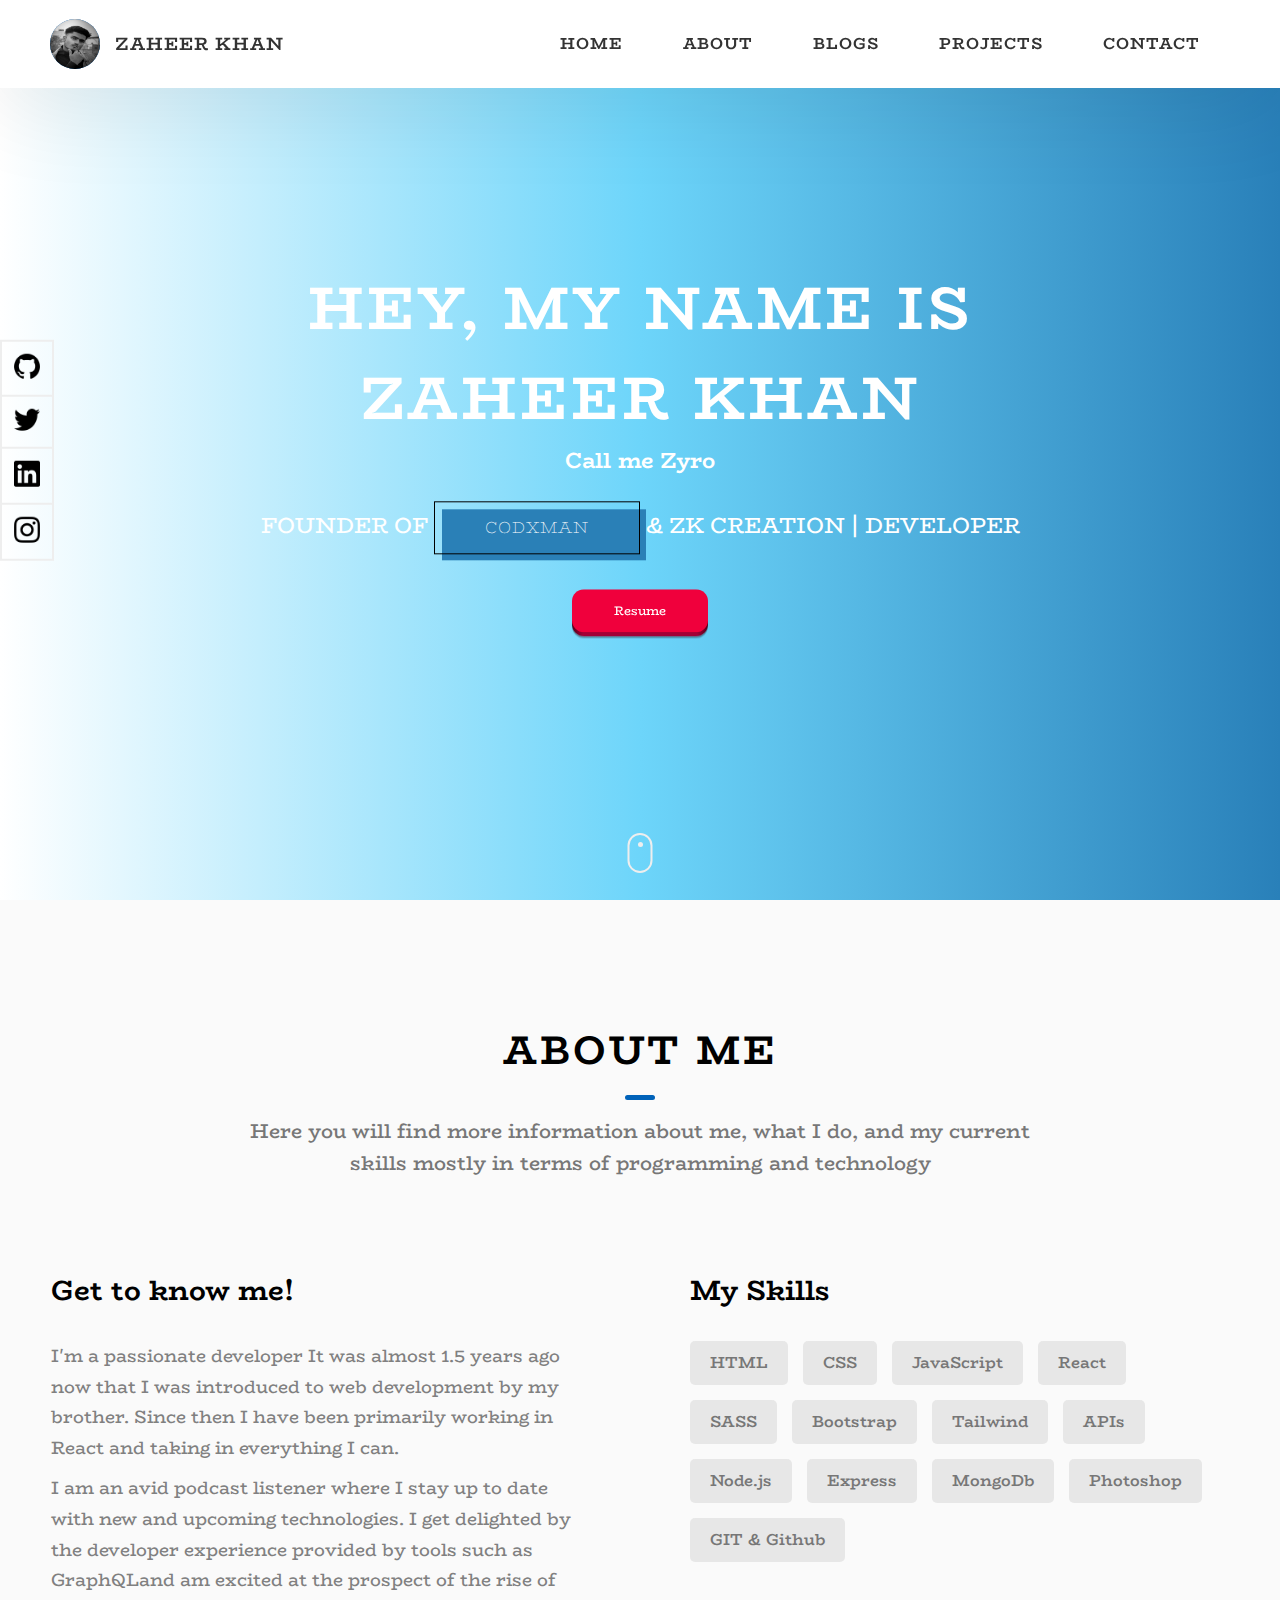
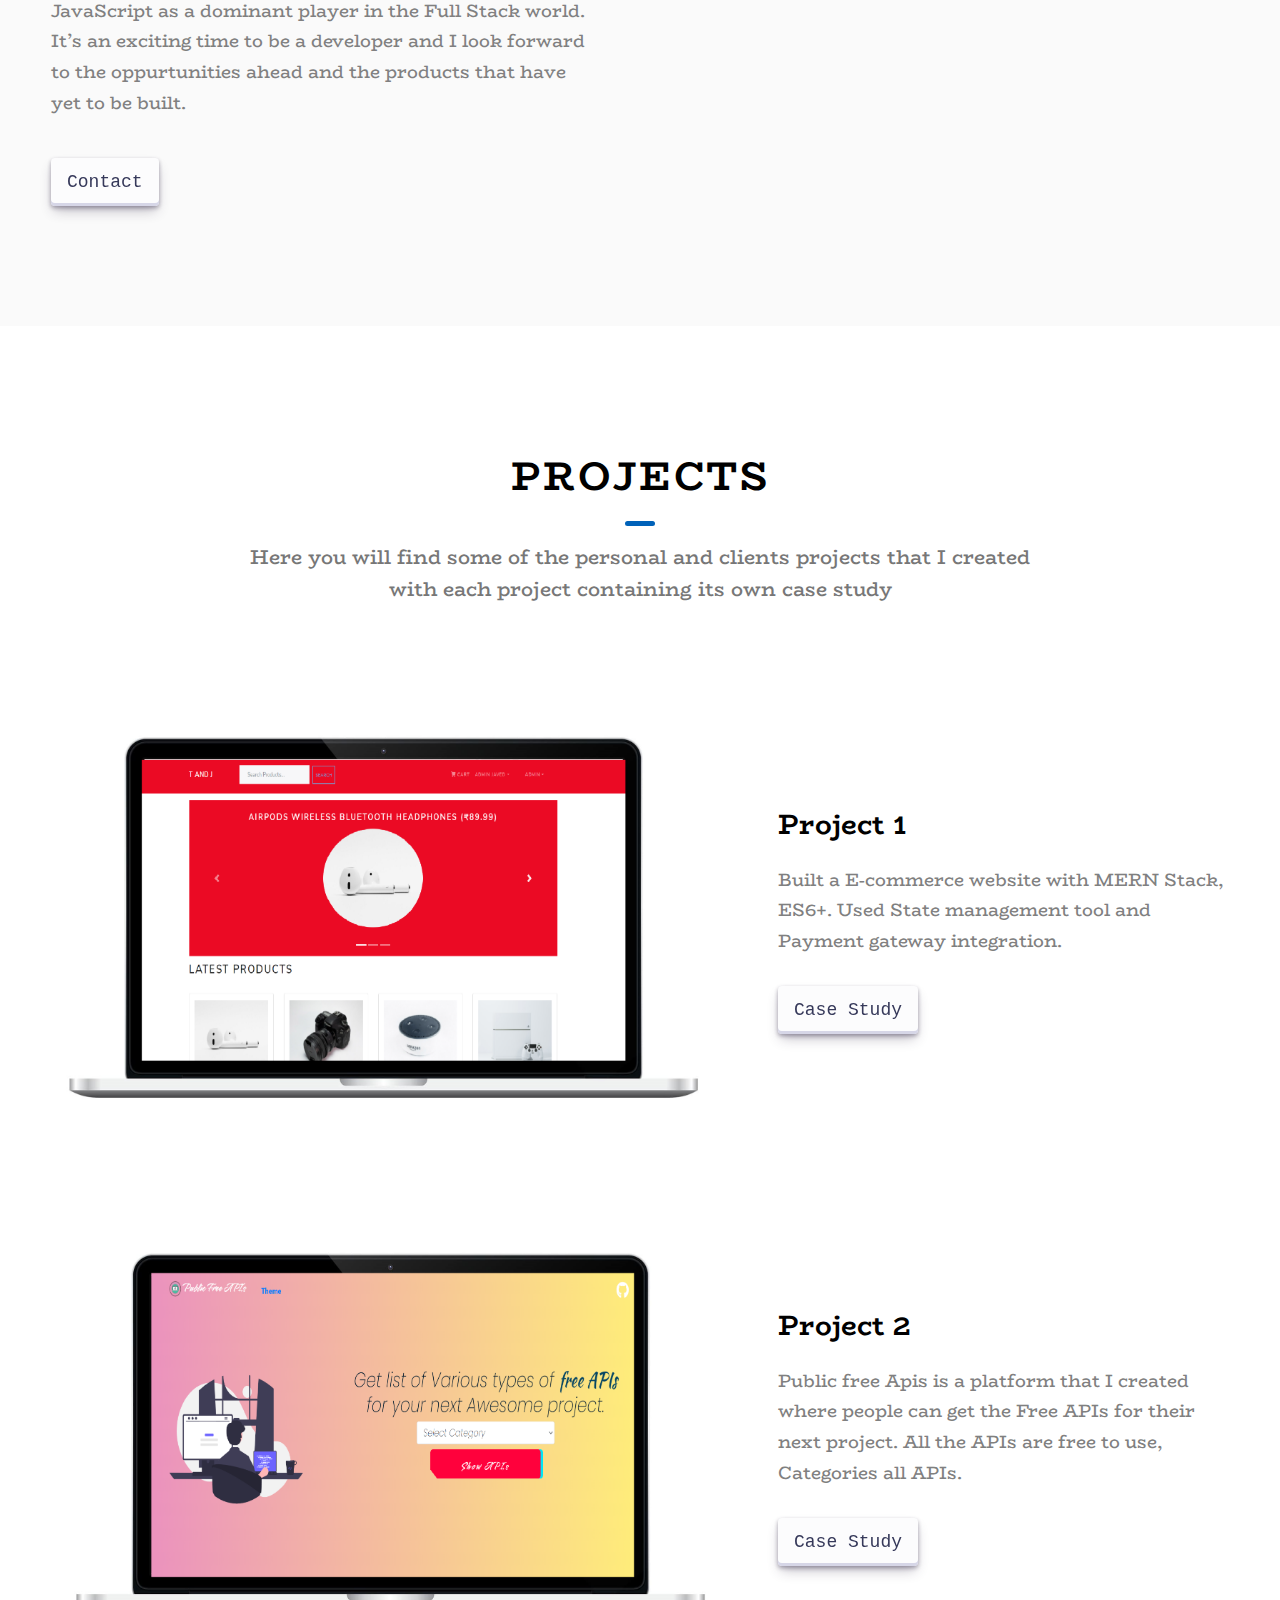
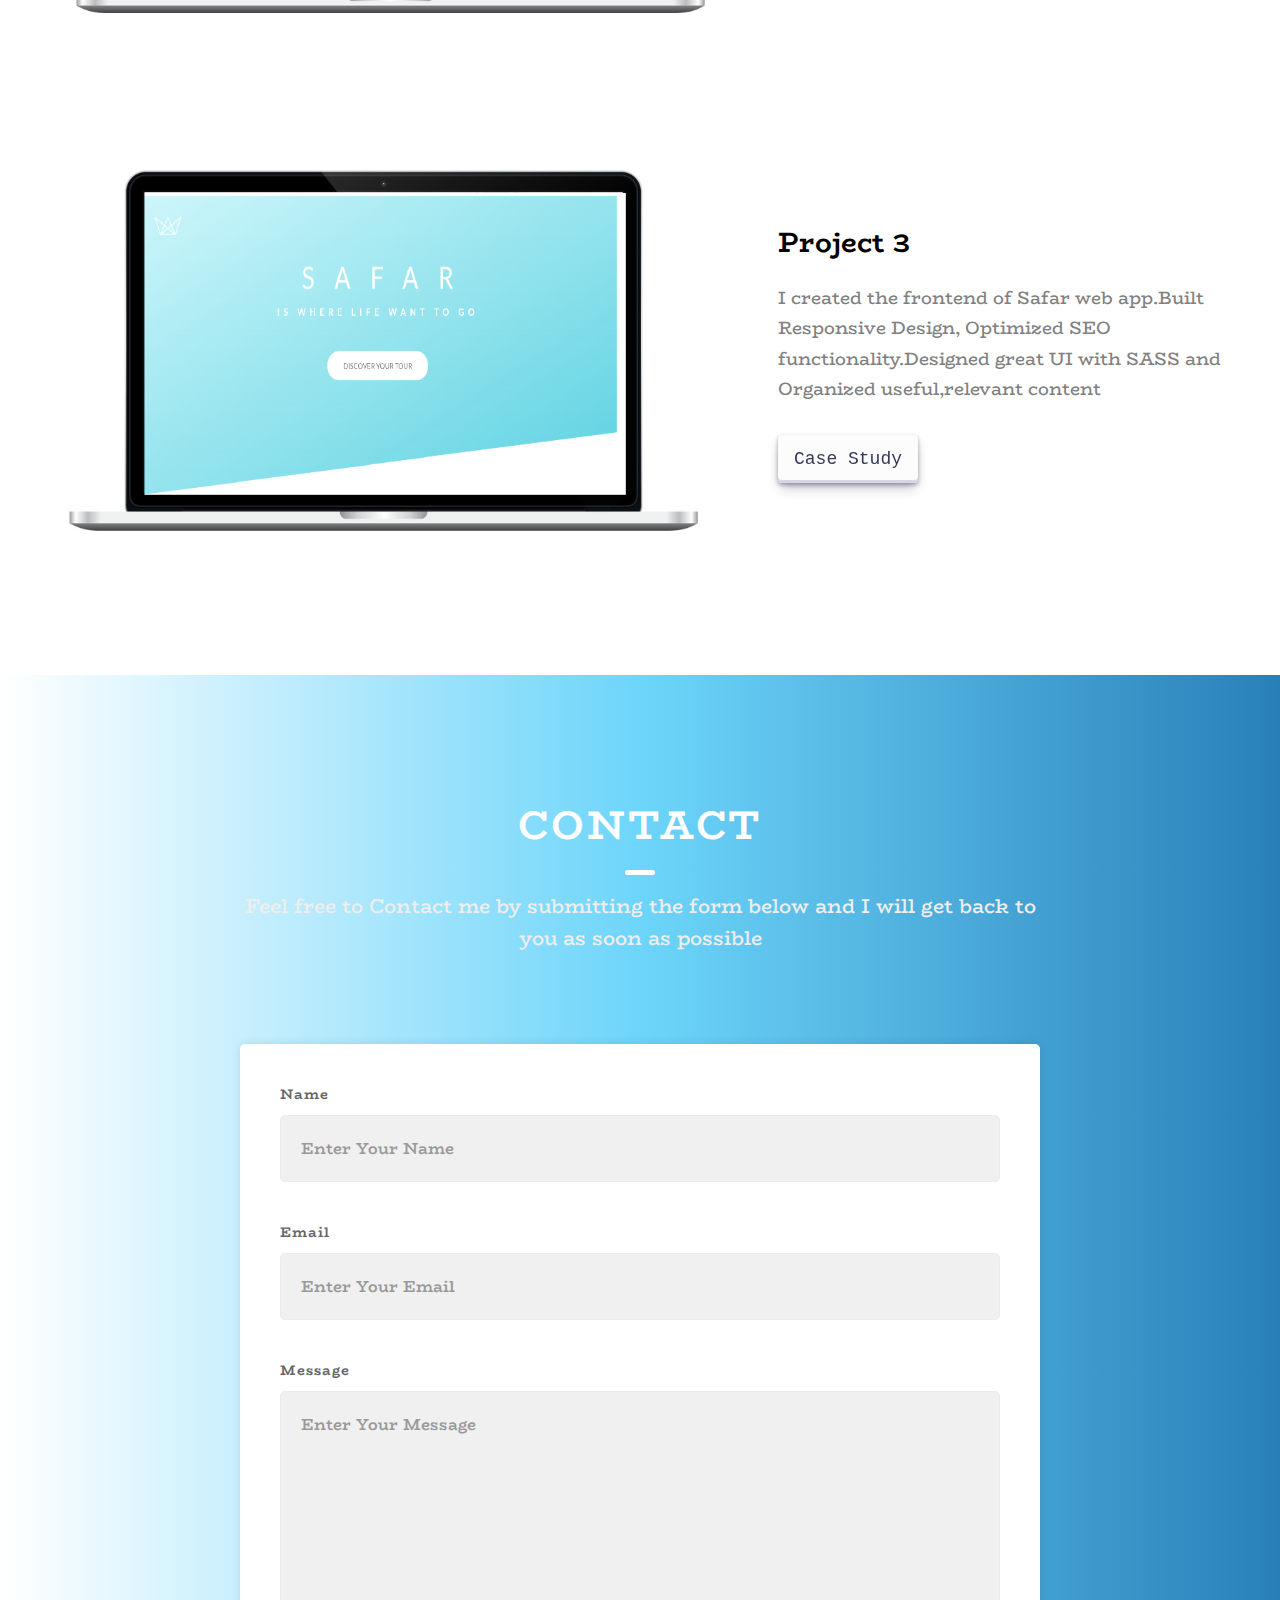
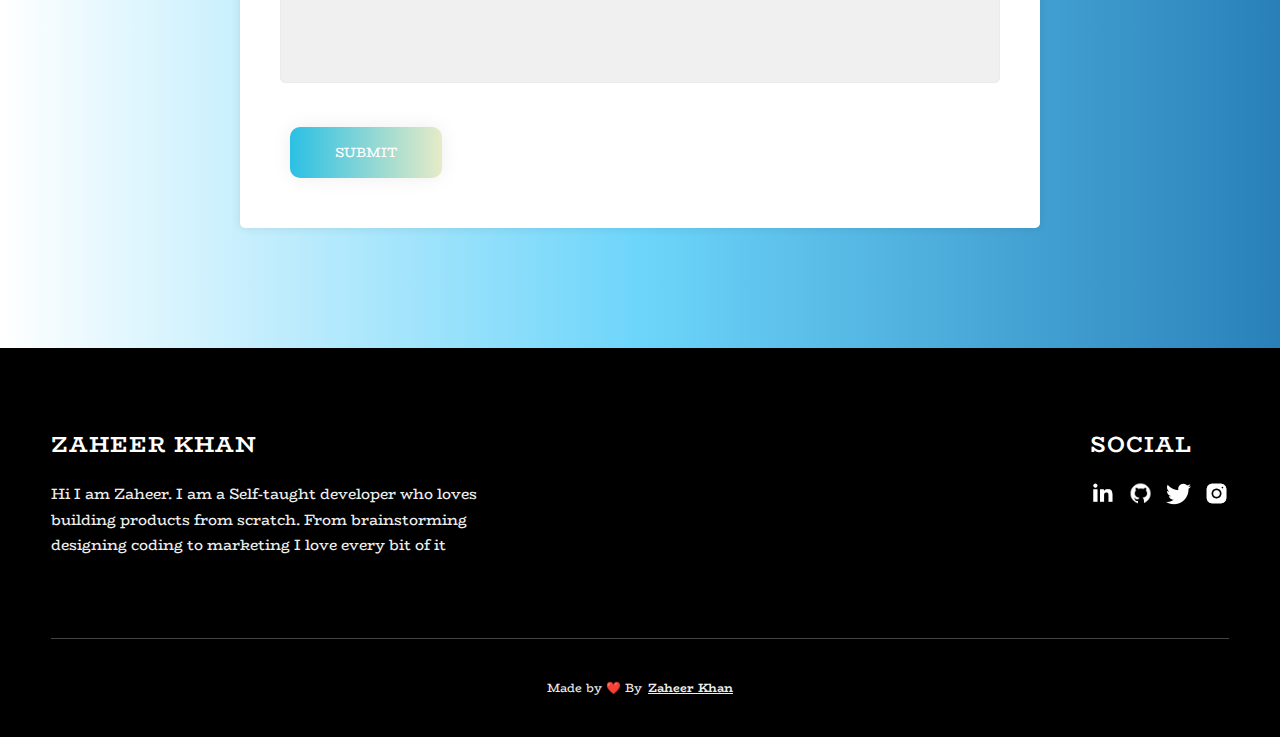
<file: index.html>
﻿<!DOCTYPE html>
<html lang="en">
  <head>
    <meta charset="UTF-8" />
    <meta name="viewport" content="width=device-width, initial-scale=1.0" />
    <meta http-equiv="X-UA-Compatible" content="ie=edge" />
    <title>
      Zaheer Khan | Founder of CodxMan & Zk Creation | Influencer | Designer |
      Developer
    </title>
    <meta name="description" content="Zaheer Khan Portfolio |" />

    <meta name="theme-color" content="blue" />

    <link
      rel="apple-touch-icon"
      sizes="180x180"
      href="images/apple-touch-icon.png"
    />
    <link
      rel="icon"
      type="image/png"
      sizes="32x32"
      href="images/favicon-32x32.png"
    />
    <link
      rel="icon"
      type="image/png"
      sizes="16x16"
      href="images/favicon-16x16.png"
    />
    <link rel="manifest" href="images/site.webmanifest" />
    <link rel="mask-icon" href="images/safari-pinned-tab.svg" color="#5bbad5" />
    <meta name="msapplication-TileColor" content="#da532c" />
    <meta name="theme-color" content="#419ED0" />

    <link rel="stylesheet" href="css/style.css" />

    <link rel="preconnect" href="https://fonts.googleapis.com" />
    <link rel="preconnect" href="https://fonts.gstatic.com" crossorigin="" />
  </head>
  <body>
    <header class="header">
      <div class="header__content">
        <div class="header__logo-container">
          <div class="header__logo-img-cont">
            <img
              src="images/favicon/apple-touch-icon.png"
              alt="Zaheer Logo Image"
              class="header__logo-img"
            />
          </div>
          <span class="header__logo-sub">Zaheer Khan</span>
        </div>
        <div class="header__main">
          <ul class="header__links">
            <li class="header__link-wrapper">
              <a href="index.html" class="header__link"> Home </a>
            </li>
            <li class="header__link-wrapper">
              <a href="index.html#about" class="header__link">About </a>
            </li>
            <li class="header__link-wrapper">
              <a href="https://zaheerzk.hashnode.dev/" class="header__link">
                Blogs
              </a>
            </li>
            <li class="header__link-wrapper">
              <a href="index.html#projects" class="header__link"> Projects </a>
            </li>
            <li class="header__link-wrapper">
              <a href="index.html#contact" class="header__link"> Contact </a>
            </li>
          </ul>
          <div class="header__main-ham-menu-cont">
            <img
              src="assets/svg/ham-menu.svg"
              alt="hamburger menu"
              class="header__main-ham-menu"
            />
            <img
              src="assets/svg/ham-menu-close.svg"
              alt="hamburger menu close"
              class="header__main-ham-menu-close d-none"
            />
          </div>
        </div>
      </div>
      <div class="header__sm-menu">
        <div class="header__sm-menu-content">
          <ul class="header__sm-menu-links">
            <li class="header__sm-menu-link">
              <a href="index.html"> Home </a>
            </li>

            <li class="header__sm-menu-link">
              <a href="index.html#about"> About </a>
            </li>

            <li class="header__sm-menu-link">
              <a href="https://zaheerzk.hashnode.dev/"> Blogs </a>
            </li>

            <li class="header__sm-menu-link">
              <a href="index.html#projects"> Projects </a>
            </li>

            <li class="header__sm-menu-link">
              <a href="index.html#contact"> Contact </a>
            </li>
          </ul>
        </div>
      </div>
    </header>
    <section class="home-hero">
      <div class="home-hero__content">
        <h1 class="heading-primary">Hey, My name is Zaheer Khan</h1>
        <h2 class="text-primary">Call me Zyro</h2>
        <div class="home-hero__info">
          <p class="text-primary">
            FOUNDER OF
            <a class="button-52" href="">CODXMAN</a>
            & ZK CREATION | DEVELOPER
          </p>
        </div>
        <div class="home-hero__cta">
          <a
            href="https://drive.google.com/file/d/18we2rvJrxvyV3TsOOn9_6bo8_GFwgfvw/view?usp=sharing"
          >
            <button class="button-82-pushable" role="button">
              <span class="button-82-shadow"></span>
              <span class="button-82-edge"></span>
              <span class="button-82-front text"> Resume </span>
            </button></a
          >
        </div>
      </div>
      <div class="home-hero__socials">
        <!-- <div class="home-hero__social"></div> -->
        <div class="home-hero__social">
          <a
            href="https://github.com/Zaheer-zk"
            class="home-hero__social-icon-link"
          >
            <img
              src="images/github.256x250.png"
              alt="icon"
              class="home-hero__social-icon"
            />
          </a>
        </div>
        <div class="home-hero__social">
          <a
            href="https://twitter.com/zkeditofficial"
            class="home-hero__social-icon-link"
          >
            <img
              src="images/twitter-fill.256x208.png"
              alt="icon"
              class="home-hero__social-icon"
            />
          </a>
        </div>
        <div class="home-hero__social">
          <a
            href="https://www.linkedin.com/in/zaheerkhan040/"
            class="home-hero__social-icon-link"
          >
            <img
              src="images/social-linkedin.256x256.png"
              alt="icon"
              class="home-hero__social-icon"
            />
          </a>
        </div>
        <div class="home-hero__social">
          <a
            href="https://www.instagram.com/zaheer__zk/"
            class="home-hero__social-icon-link home-hero__social-icon-link--bd-none"
          >
            <img
              src="images/instagram-fill.256x256.png"
              alt="icon"
              class="home-hero__social-icon"
            />
          </a>
        </div>
      </div>
      <div class="home-hero__mouse-scroll-cont">
        <div class="mouse"></div>
      </div>
    </section>
    <section id="about" class="about sec-pad">
      <div class="main-container">
        <h2 class="heading heading-sec heading-sec__mb-med">
          <span class="heading-sec__main">About Me</span>
          <span class="heading-sec__sub">
            Here you will find more information about me, what I do, and my
            current skills mostly in terms of programming and technology
          </span>
        </h2>
        <div class="about__content">
          <div class="about__content-main">
            <h3 class="about__content-title">Get to know me!</h3>
            <div class="about__content-details">
              <p class="about__content-details-para">
                I'm a passionate developer It was almost 1.5 years ago now that
                I was introduced to web development by my brother. Since then I
                have been primarily working in React and taking in everything I
                can.
              </p>
              <p class="about__content-details-para">
                I am an avid podcast listener where I stay up to date with new
                and upcoming technologies. I get delighted by the developer
                experience provided by tools such as GraphQLand am excited at
                the prospect of the rise of JavaScript as a dominant player in
                the Full Stack world. It’s an exciting time to be a developer
                and I look forward to the oppurtunities ahead and the products
                that have yet to be built.
              </p>
            </div>
            <a href="index.html#contact" class="button-30">Contact</a>
          </div>
          <div class="about__content-skills">
            <h3 class="about__content-title">My Skills</h3>
            <div class="skills">
              <div class="skills__skill">HTML</div>
              <div class="skills__skill">CSS</div>
              <div class="skills__skill">JavaScript</div>
              <div class="skills__skill">React</div>
              <div class="skills__skill">SASS</div>
              <div class="skills__skill">Bootstrap</div>
              <div class="skills__skill">Tailwind</div>
              <div class="skills__skill">APIs</div>
              <div class="skills__skill">Node.js</div>
              <div class="skills__skill">Express</div>
              <div class="skills__skill">MongoDb</div>
              <div class="skills__skill">Photoshop</div>
              <div class="skills__skill">GIT & Github</div>
            </div>
          </div>
        </div>
      </div>
    </section>
    <section id="projects" class="projects sec-pad">
      <div class="main-container">
        <h2 class="heading heading-sec heading-sec__mb-bg">
          <span class="heading-sec__main">Projects</span>
          <span class="heading-sec__sub">
            Here you will find some of the personal and clients projects that I
            created with each project containing its own case study
          </span>
        </h2>

        <div class="projects__content">
          <div class="projects__row">
            <div class="projects__row-img-cont">
              <img
                src="assets/jpeg/T and J.png"
                alt="Software Screenshot"
                class="projects__row-img"
                loading="lazy"
              />
            </div>
            <div class="projects__row-content">
              <h3 class="projects__row-content-title">Project 1</h3>
              <p class="projects__row-content-desc">
                Built a E-commerce website with MERN Stack, ES6+. Used State
                management tool and Payment gateway integration.
              </p>
              <a href="project-1.html" class="button-30" target="_blank"
                >Case Study</a
              >
            </div>
          </div>
          <div class="projects__row">
            <div class="projects__row-img-cont">
              <img
                src="assets/jpeg/publicFreeApis.png"
                alt="Software Screenshot"
                class="projects__row-img"
                loading="lazy"
              />
            </div>
            <div class="projects__row-content">
              <h3 class="projects__row-content-title">Project 2</h3>
              <p class="projects__row-content-desc">
                Public free Apis is a platform that I created where people can
                get the Free APIs for their next project. All the APIs are free
                to use, Categories all APIs.
              </p>
              <a href="project-2.html" class="button-30" target="_blank"
                >Case Study</a
              >
            </div>
          </div>
          <div class="projects__row">
            <div class="projects__row-img-cont">
              <img
                src="assets/jpeg/SAFAR.png"
                alt="Software Screenshot"
                class="projects__row-img"
                loading="lazy"
              />
            </div>
            <div class="projects__row-content">
              <h3 class="projects__row-content-title">Project 3</h3>
              <p class="projects__row-content-desc">
                I created the frontend of Safar web app.Built Responsive Design,
                Optimized SEO functionality.Designed great UI with SASS and
                Organized useful,relevant content
              </p>
              <a href="project-3.html" class="button-30" target="_blank"
                >Case Study</a
              >
            </div>
          </div>
        </div>
      </div>
    </section>
    <section id="contact" class="contact sec-pad dynamicBg">
      <div class="main-container">
        <h2 class="heading heading-sec heading-sec__mb-med">
          <span class="heading-sec__main heading-sec__main--lt">Contact</span>
          <span class="heading-sec__sub heading-sec__sub--lt">
            Feel free to Contact me by submitting the form below and I will get
            back to you as soon as possible
          </span>
        </h2>
        <div class="contact__form-container">
          <form
            action="https://formspree.io/f/xdoywddp"
            class="contact__form"
            method="POST"
          >
            <div class="contact__form-field">
              <label class="contact__form-label" for="name">Name</label>
              <input
                required=""
                placeholder="Enter Your Name"
                type="text"
                class="contact__form-input"
                name="name"
                id="name"
              />
            </div>
            <div class="contact__form-field">
              <label class="contact__form-label" for="email">Email</label>
              <input
                required=""
                placeholder="Enter Your Email"
                type="text"
                class="contact__form-input"
                name="email"
                id="email"
              />
            </div>
            <div class="contact__form-field">
              <label class="contact__form-label" for="message">Message</label>
              <textarea
                required=""
                cols="30"
                rows="10"
                class="contact__form-input"
                placeholder="Enter Your Message"
                name="message"
                id="message"
              ></textarea>
            </div>
            <button type="submit" class="btn-grad">Submit</button>
          </form>
        </div>
      </div>
    </section>
    <footer class="main-footer">
      <div class="main-container">
        <div class="main-footer__upper">
          <div class="main-footer__row main-footer__row-1">
            <h2 class="heading heading-sm main-footer__heading-sm">
              <span>Social</span>
            </h2>
            <div class="main-footer__social-cont">
              <a
                target="_blank"
                rel="noreferrer"
                href="https://www.linkedin.com/in/zaheerkhan040/"
              >
                <img
                  class="main-footer__icon"
                  src="assets/png/linkedin-ico.png"
                  alt="icon"
                />
              </a>
              <a
                target="_blank"
                rel="noreferrer"
                href="https://github.com/Zaheer-zk"
              >
                <img
                  class="main-footer__icon"
                  src="assets/png/github-ico.png"
                  alt="icon"
                />
              </a>
              <a
                target="_blank"
                rel="noreferrer"
                href="https://twitter.com/zkeditofficial"
              >
                <img
                  class="main-footer__icon"
                  src="assets/png/twitter-ico.png"
                  alt="icon"
                />
              </a>
              <!-- <a target="_blank" rel="noreferrer" href="#">
                <img
                  class="main-footer__icon"
                  src="assets/png/yt-ico.png"
                  alt="icon"
                />
              </a> -->
              <a
                target="_blank"
                rel="noreferrer"
                href="https://www.instagram.com/zaheer__zk/"
              >
                <img
                  class="main-footer__icon main-footer__icon--mr-none"
                  src="assets/png/insta-ico.png"
                  alt="icon"
                />
              </a>
            </div>
          </div>
          <div class="main-footer__row main-footer__row-2">
            <h4 class="heading heading-sm text-lt">Zaheer Khan</h4>
            <p class="main-footer__short-desc">
              Hi I am Zaheer. I am a Self-taught developer who loves building
              products from scratch. From brainstorming designing coding to
              marketing I love every bit of it
            </p>
          </div>
        </div>
        <div class="main-footer__lower">
          Made by ❤️ By
          <a rel="noreferrer" target="_blank" href="https://zaheerkhan.online"
            >Zaheer Khan</a
          >
        </div>
      </div>
    </footer>
    <!--Start of Tawk.to Script-->
    <script type="text/javascript">
      var Tawk_API = Tawk_API || {},
        Tawk_LoadStart = new Date()
      ;(function () {
        var s1 = document.createElement('script'),
          s0 = document.getElementsByTagName('script')[0]
        s1.async = true
        s1.src = 'https://embed.tawk.to/6107dd7ed6e7610a49ae293a/1fc3bie6n'
        s1.charset = 'UTF-8'
        s1.setAttribute('crossorigin', '*')
        s0.parentNode.insertBefore(s1, s0)
      })()
    </script>
    <!--End of Tawk.to Script-->

    <script src="index.js"></script>
  </body>
</html>
</file>
<file: css/style.css>
﻿@import url('https://fonts.googleapis.com/css2?family=BioRhyme:wght@300;400&display=swap');

*,
*::after,
*::before {
  margin: 0;
  padding: 0;
  box-sizing: inherit;
  font-family: inherit;
}
html {
  font-size: 62.5%;
  scroll-behavior: smooth;
}
@media only screen and (max-width: 75em) {
  html {
    font-size: 59%;
  }
}
@media only screen and (max-width: 56.25em) {
  html {
    font-size: 56%;
  }
}
@media only screen and (min-width: 112.5em) {
  html {
    font-size: 65%;
  }
}
body {
  box-sizing: border-box;
  position: relative;
  line-height: 1.5;
  overflow-x: hidden;
  overflow-y: scroll;
  font-family: 'BioRhyme', serif;
}
a {
  text-decoration: none;
  color: inherit;
}
li {
  list-style: none;
}
input:focus,
button:focus,
a:focus,
textarea:focus {
  outline: none;
}
button {
  border: none;
  cursor: pointer;
}
textarea {
  resize: none;
}
.heading-primary {
  font-size: 6rem;
  text-transform: uppercase;
  letter-spacing: 3px;
  text-align: center;
}
@media only screen and (max-width: 37.5em) {
  .heading-primary {
    font-size: 4.5rem;
  }
}
.heading-sec__mb-bg {
  margin-bottom: 11rem;
}
@media only screen and (max-width: 56.25em) {
  .heading-sec__mb-bg {
    margin-bottom: 8rem;
  }
}
.heading-sec__mb-med {
  margin-bottom: 9rem;
}
@media only screen and (max-width: 56.25em) {
  .heading-sec__mb-med {
    margin-bottom: 8rem;
  }
}

.btn-grad2 {
  background-image: linear-gradient(
    to right,
    #1c92d2 0%,
    #f2fcfe 51%,
    #1c92d2 100%
  );
}
.btn-grad2 {
  margin: 10px;
  padding: 15px 45px;
  text-align: center;
  text-transform: uppercase;
  transition: 0.5s;
  background-size: 200% auto;
  color: white;
  box-shadow: 0 0 20px #eee;
  border-radius: 10px;
  display: block;
}

.btn-grad2:hover {
  background-position: right center; /* change the direction of the change here */
  color: #fff;
  text-decoration: none;
}

.spanc {
  width: 50%;
  left: auto;
}

.btn-grad {
  background-image: linear-gradient(
    to right,
    #2bc0e4 0%,
    #eaecc6 51%,
    #2bc0e4 100%
  );
}
.btn-grad {
  margin: 10px;
  padding: 15px 45px;
  text-align: center;
  text-transform: uppercase;
  transition: 0.5s;
  background-size: 200% auto;
  color: white;
  box-shadow: 0 0 20px #eee;
  border-radius: 10px;
  display: block;
}

.btn-grad:hover {
  background-position: right center; /* change the direction of the change here */
  color: #fff;
  text-decoration: none;
}

.heading-sec__main {
  display: block;
  font-size: 4rem;
  text-transform: uppercase;
  letter-spacing: 1px;
  letter-spacing: 3px;
  text-align: center;
  margin-bottom: 3.5rem;
  position: relative;
}
.heading-sec__main--lt {
  color: #fff;
}
.heading-sec__main--lt::after {
  content: '';
  background: #fff !important;
}
.heading-sec__main::after {
  content: '';
  position: absolute;
  top: calc(100% + 1.5rem);
  height: 5px;
  width: 3rem;
  background: #0062b9;
  left: 50%;
  transform: translateX(-50%);
  border-radius: 5px;
}
@media only screen and (max-width: 37.5em) {
  .heading-sec__main::after {
    top: calc(100% + 1.2rem);
  }
}
.heading-sec__sub {
  display: block;
  text-align: center;
  color: #777;
  font-size: 2rem;
  font-weight: 500;
  max-width: 80rem;
  margin: auto;
  line-height: 1.6;
}
@media only screen and (max-width: 37.5em) {
  .heading-sec__sub {
    font-size: 1.8rem;
  }
}
.heading-sec__sub--lt {
  color: #eee;
}
.heading-sm {
  font-size: 2.2rem;
  text-transform: uppercase;
  letter-spacing: 1px;
}
.main-container {
  max-width: 120rem;
  margin: auto;
  width: 92%;
}

/* CSS */
.button-52 {
  font-size: 16px;
  font-weight: 200;
  letter-spacing: 1px;
  padding: 13px 20px 13px;
  outline: 0;
  border: 1px solid black;
  cursor: pointer;
  position: relative;
  background-color: rgba(0, 0, 0, 0);
  user-select: none;
  -webkit-user-select: none;
  touch-action: manipulation;
}

.button-52:after {
  content: '';
  background-color: #2a80b7;
  width: 100%;
  z-index: -1;
  position: absolute;
  height: 100%;
  top: 7px;
  left: 7px;
  transition: 0.2s;
}

.button-52:hover:after {
  top: 0px;
  left: 0px;
}

@media (min-width: 768px) {
  .button-52 {
    padding: 13px 50px 13px;
  }
}

.btn {
  background: #fff;
  color: #333;
  text-transform: uppercase;
  letter-spacing: 2px;
  display: inline-block;
  font-weight: 700;
  border-radius: 5px;
  box-shadow: 0 5px 15px 0 rgba(0, 0, 0, 0.15);
  transition: transform 0.3s;
}
.btn:hover {
  transform: translateY(-3px);
}
.btn--bg {
  padding: 1.5rem 8rem;
  font-size: 2rem;
}
.btn--med {
  padding: 1.5rem 5rem;
  font-size: 1.6rem;
}
.btn--theme {
  background: #0062b9;
  color: #fff;
}
.btn--theme-inv {
  color: #0062b9;
  background: #fff;
  border: 2px solid #0062b9;
  box-shadow: none;
  padding: calc(1.5rem - 2px) calc(5rem - 2px);
}
.sec-pad {
  padding: 12rem 0;
}
@media only screen and (max-width: 56.25em) {
  .sec-pad {
    padding: 8rem 0;
  }
}
.text-primary {
  color: #fff;
  font-size: 2.2rem;
  text-align: center;
  width: 100%;
  line-height: 1.6;
}
@media only screen and (max-width: 37.5em) {
  .text-primary {
    font-size: 2rem;
  }
}
.d-none {
  display: none;
}
.home-hero {
  color: #fff;
  background: #2980b9; /* fallback for old browsers */
  background: -webkit-linear-gradient(
    to right,
    #ffffff,
    #6dd5fa,
    #2980b9
  ); /* Chrome 10-25, Safari 5.1-6 */
  background: linear-gradient(
    to right,
    #ffffff,
    #6dd5fa,
    #2980b9
  ); /* W3C, IE 10+/ Edge, Firefox 16+, Chrome 26+, Opera 12+, Safari 7+ */

  background-position: center;
  height: 100vh;
  min-height: 80rem;
  max-height: 120rem;
  position: relative;
}
@media only screen and (max-width: 37.5em) {
  .home-hero {
    height: unset;
    min-height: unset;
  }
}
.home-hero__socials {
  position: absolute;
  top: 50%;
  border: 2px solid #eee;
  border-left: 2px solid #eee;
  transform: translateY(-50%);
}
@media only screen and (max-width: 56.25em) {
  .home-hero__socials {
    display: none;
  }
}
.home-hero__mouse-scroll-cont {
  position: absolute;
  bottom: 3%;
  left: 50%;
  transform: translateX(-50%);
}
@media only screen and (max-width: 37.5em) {
  .home-hero__mouse-scroll-cont {
    display: none;
  }
}
.home-hero__social {
  width: 5rem;
}
.home-hero__social-icon-link {
  width: 100%;
  display: block;
  padding: 1.2rem;
  border-bottom: 2px solid #eee;
  transition: background 0.3s;
}
.home-hero__social-icon-link:hover {
  background: rgba(255, 255, 255, 0.1);
}
.home-hero__social-icon-link--bd-none {
  border-bottom: 0;
}
.home-hero__social-icon {
  width: 100%;
}
.home-hero__content {
  position: absolute;
  top: 50%;
  left: 50%;
  transform: translate(-50%, -50%);
  max-width: 90rem;
  width: 92%;
}
@media only screen and (max-width: 37.5em) {
  .home-hero__content {
    padding: 19rem 0 13rem 0;
    margin: auto;
    position: static;
    transform: translate(0, 0);
  }
}
.home-hero__info {
  margin: 3rem auto 0 auto;
  max-width: 80rem;
}
.home-hero__cta {
  margin-top: 5rem;
  text-align: center;
}
.about {
  background: #fafafa;
}
.about__content {
  display: grid;
  grid-template-columns: 1fr 1fr;
  grid-gap: 10rem;
}
@media only screen and (max-width: 56.25em) {
  .about__content {
    grid-template-columns: 1fr;
    grid-gap: 8rem;
  }
}
.about__content-title {
  font-weight: 700;
  font-size: 2.8rem;
  margin-bottom: 3rem;
}
@media only screen and (max-width: 37.5em) {
  .about__content-title {
    font-size: 2.4rem;
  }
}
.about__content-details-para {
  font-size: 1.8rem;
  color: grey;
  max-width: 60rem;
  line-height: 1.7;
  margin-bottom: 1rem;
}
.about__content-details-para--hl {
  font-weight: 700;
  margin: 0 3px;
}
.about__content-details-para:last-child {
  margin-bottom: 4rem;
}
.projects__row {
  display: grid;
  grid-template-columns: 1.5fr 1fr;
  grid-gap: 5rem;
  margin-bottom: 11rem;
}
@media only screen and (max-width: 56.25em) {
  .projects__row {
    grid-template-columns: 1fr;
    grid-gap: 2rem;
    margin-bottom: 8rem;
  }
}
@media only screen and (max-width: 56.25em) {
  .projects__row {
    text-align: center;
  }
}
.projects__row:last-child {
  margin-bottom: 0;
}
.projects__row-img-cont {
  overflow: hidden;
}
.projects__row-img {
  width: 100%;
  display: block;
  -o-object-fit: cover;
  object-fit: cover;
}
.projects__row-content {
  padding: 2rem 0;
  display: flex;
  justify-content: center;
  flex-direction: column;
  align-items: flex-start;
}
@media only screen and (max-width: 56.25em) {
  .projects__row-content {
    align-items: center;
  }
}
.projects__row-content-title {
  font-weight: 700;
  font-size: 2.8rem;
  margin-bottom: 2rem;
}
@media only screen and (max-width: 37.5em) {
  .projects__row-content-title {
    font-size: 2.4rem;
  }
}
.projects__row-content-desc {
  font-size: 1.8rem;
  color: grey;
  max-width: 60rem;
  line-height: 1.7;
  margin-bottom: 3rem;
}
@media only screen and (max-width: 37.5em) {
  .projects__row-content-desc {
    font-size: 1.7rem;
  }
}
.contact {
  background: #2980b9; /* fallback for old browsers */
  background: -webkit-linear-gradient(
    to right,
    #ffffff,
    #6dd5fa,
    #2980b9
  ); /* Chrome 10-25, Safari 5.1-6 */
  background: linear-gradient(
    to right,
    #ffffff,
    #6dd5fa,
    #2980b9
  ); /* W3C, IE 10+/ Edge, Firefox 16+, Chrome 26+, Opera 12+, Safari 7+ */

  background-size: cover;
  background-position: center;
}
.contact__form-container {
  box-shadow: 0 0 10px rgba(0, 0, 0, 0.1);
  background: white;
  padding: 4rem;
  margin-top: 6rem;
  max-width: 80rem;
  text-align: right;
  width: 95%;
  border-radius: 5px;
  margin: 5rem auto 0 auto;
}
@media only screen and (max-width: 37.5em) {
  .contact__form-container {
    padding: 3rem;
  }
}
.contact__form-field {
  margin-bottom: 4rem;
}
@media only screen and (max-width: 37.5em) {
  .contact__form-field {
    margin-bottom: 3rem;
  }
}
.contact__form-label {
  color: #666;
  font-size: 1.4rem;
  letter-spacing: 1px;
  font-weight: 700;
  margin-bottom: 1rem;
  display: block;
  text-align: left;
}
.contact__form-input {
  color: #333;
  padding: 2rem;
  width: 100%;
  border: 1px solid #ebebeb;
  font-size: 1.6rem;
  letter-spacing: 0px;
  background: #f0f0f0;
  border-radius: 5px;
  font-weight: 600;
}
.contact__form-input::-moz-placeholder {
  color: #999;
  font-weight: 600;
  font-size: 1.6rem;
}
.contact__form-input:-ms-input-placeholder {
  color: #999;
  font-weight: 600;
  font-size: 1.6rem;
}
.contact__form-input::placeholder {
  color: #999;
  font-weight: 600;
  font-size: 1.6rem;
}
.contact__form-input::-webkit-input-placeholder {
  color: #999;
  font-weight: 600;
  font-size: 1.6rem;
}
.contact__form-input:-ms-input-placeholder {
  color: #999;
  font-weight: 600;
  font-size: 1.6rem;
}
.contact__form-input::-ms-input-placeholder {
  color: #999;
  font-weight: 600;
  font-size: 1.6rem;
}
.contact__form-input:-moz-placeholder {
  opacity: 1;
  color: #999;
  font-weight: 600;
  font-size: 1.6rem;
}
.contact__form-input::-moz-placeholder {
  opacity: 1;
  color: #999;
  font-weight: 600;
  font-size: 1.6rem;
}
.contact__btn {
  width: 30%;
  padding: 2rem 4rem;
  font-size: 1.6rem;
}
@media only screen and (max-width: 37.5em) {
  .contact__btn {
    width: 100%;
  }
}
.project-cs-hero {
  color: #fff;
  background: #2980b9; /* fallback for old browsers */
  background: -webkit-linear-gradient(
    to right,
    #ffffff,
    #6dd5fa,
    #2980b9
  ); /* Chrome 10-25, Safari 5.1-6 */
  background: linear-gradient(
    to right,
    #ffffff,
    #6dd5fa,
    #2980b9
  ); /* W3C, IE 10+/ Edge, Firefox 16+, Chrome 26+, Opera 12+, Safari 7+ */

  background-size: cover;
  background-position: center;
  position: relative;
}
@media only screen and (max-width: 37.5em) {
  .project-cs-hero {
    height: unset;
    min-height: unset;
  }
}
.project-cs-hero__content {
  padding: 25rem 0 17rem 0;
  max-width: 90rem;
  width: 92%;
  margin: auto;
}
@media only screen and (max-width: 37.5em) {
  .project-cs-hero__content {
    padding: 19rem 0 13rem 0;
    margin: auto;
    position: static;
    transform: translate(0, 0);
  }
}
.project-cs-hero__info {
  margin: 3rem auto 0 auto;
  max-width: 80rem;
}
.project-cs-hero__cta {
  margin-top: 5rem;
  text-align: center;
}
.project-details__content {
  padding: 8rem 0;
  max-width: 90rem;
  margin: auto;
}
.project-details__content-title {
  font-weight: 700;
  font-size: 2.8rem;
  margin-bottom: 3rem;
}
@media only screen and (max-width: 37.5em) {
  .project-details__content-title {
    font-size: 2.4rem;
  }
}
.project-details__showcase-img-cont {
  width: 100%;
  margin-bottom: 6rem;
}
.project-details__showcase-img {
  width: 100%;
}
.project-details__content-main {
  width: 100%;
  max-width: 70rem;
  margin: auto;
}
.project-details__desc {
  margin: 0 0 7rem 0;
}
.project-details__desc-para {
  font-size: 1.8rem;
  line-height: 1.7;
  color: grey;
  margin-bottom: 2rem;
}
.project-details__tools-used {
  margin: 0 0 7rem 0;
}
.project-details__tools-used-list {
  display: flex;
  flex-wrap: wrap;
}
.project-details__tools-used-item {
  padding: 1rem 2rem;
  margin-bottom: 1.5rem;
  margin-right: 1.5rem;
  font-size: 1.6rem;
  background: rgba(153, 153, 153, 0.2);
  border-radius: 5px;
  font-weight: 600;
  color: #777;
}
.project-details__links {
  margin: 0 0;
}
.project-details__links-btn {
  margin-right: 2rem;
}
@media only screen and (max-width: 37.5em) {
  .project-details__links-btn {
    margin-right: 0;
    width: 70%;
    margin-bottom: 2rem;
    text-align: center;
  }
}
.project-details__links-btn:last-child {
  margin: 0;
}
@media only screen and (max-width: 37.5em) {
  .project-details__links-btn:last-child {
    margin: 0;
  }
}
.header {
  position: fixed;
  width: 100%;
  z-index: 1000;
  background: #000;
  background: #fff;
  box-shadow: 0 10px 100px rgba(0, 0, 0, 0.1);
}
.header__content {
  display: flex;
  align-items: center;
  justify-content: space-between;
  padding: 1rem 5rem;
}
@media only screen and (max-width: 56.25em) {
  .header__content {
    padding: 0 2rem;
  }
}
.header__logo-container {
  display: flex;
  align-items: center;
  cursor: pointer;
  color: #333;
  transition: color 0.3s;
}
.header__logo-container:hover {
  color: #0062b9;
}
.header__logo-img-cont {
  width: 5rem;
  height: 5rem;
  border-radius: 50px;
  overflow: hidden;
  margin-right: 1.5rem;
  background: #0062b9;
}
@media only screen and (max-width: 56.25em) {
  .header__logo-img-cont {
    width: 4.5rem;
    height: 4.5rem;
    margin-right: 1.2rem;
  }
}
.header__logo-img {
  width: 100%;
  height: 100%;
  -o-object-fit: cover;
  object-fit: cover;
  -o-object-position: center;
  object-position: center;
  display: block;
}
.header__logo-sub {
  font-size: 1.8rem;
  text-transform: uppercase;
  font-weight: 700;
  letter-spacing: 1px;
}
.header__links {
  display: flex;
}
@media only screen and (max-width: 37.5em) {
  .header__links {
    display: none;
  }
}
.header__link {
  padding: 2.2rem 3rem;
  display: inline-block;
  font-size: 1.6rem;
  color: #333;
  text-transform: uppercase;
  letter-spacing: 1px;
  font-weight: 700;
  transition: color 0.3s;
}
.header__link:hover {
  color: #0062b9;
}
@media only screen and (max-width: 56.25em) {
  .header__link {
    padding: 3rem 1.8rem;
    font-size: 1.5rem;
  }
}
.header__main-ham-menu-cont {
  display: none;
  width: 3rem;
  padding: 2.2rem 0;
}
@media only screen and (max-width: 37.5em) {
  .header__main-ham-menu-cont {
    display: block;
  }
}
.header__main-ham-menu {
  width: 100%;
}
.header__main-ham-menu-close {
  width: 100%;
}
.header__sm-menu {
  background: #fff;
  position: absolute;
  width: 100%;
  top: 100%;
  visibility: hidden;
  opacity: 0;
  transition: all 0.3s;
  box-shadow: 0px 5px 5px 0px rgba(0, 0, 0, 0.1);
  -webkit-box-shadow: 0px 5px 5px 0px rgba(0, 0, 0, 0.1);
  -moz-box-shadow: 0px 5px 5px 0px rgba(0, 0, 0, 0.1);
}
.header__sm-menu--active {
  visibility: hidden;
  opacity: 0;
}
@media only screen and (max-width: 37.5em) {
  .header__sm-menu--active {
    visibility: visible;
    opacity: 1;
  }
}
.header__sm-menu-link a {
  display: block;
  text-decoration: none;
  padding: 2.5rem 3rem;
  font-size: 1.6rem;
  color: #333;
  text-align: right;
  border-bottom: 1px solid #eee;
  font-weight: 700;
  text-transform: uppercase;
  letter-spacing: 2px;
  transition: color 0.3s;
}
.header__sm-menu-link a:hover {
  color: #0062b9;
}
.header__sm-menu-link:first-child a {
  border-top: 1px solid #eee;
}
.header__sm-menu-link-last {
  border-bottom: 0;
}
.main-footer {
  background: #000;
  color: #fff;
}
.main-footer__upper {
  display: flex;
  justify-content: space-between;
  padding: 8rem 0;
}
@media only screen and (max-width: 56.25em) {
  .main-footer__upper {
    padding: 6rem 0;
  }
}
@media only screen and (max-width: 37.5em) {
  .main-footer__upper {
    display: block;
  }
}
.main-footer__row-1 {
  order: 2;
}
@media only screen and (max-width: 56.25em) {
  .main-footer__row-1 {
    margin-bottom: 5rem;
  }
}
.main-footer__row-2 {
  width: 40%;
  order: 1;
  max-width: 50rem;
}
@media only screen and (max-width: 56.25em) {
  .main-footer__row-2 {
    width: 100%;
  }
}
.main-footer__short-desc {
  margin-top: 2rem;
  color: #eee;
  font-size: 1.5rem;
  line-height: 1.7;
}
.main-footer__social-cont {
  margin-top: 2rem;
}
.main-footer__icon {
  margin-right: 1rem;
  width: 2.5rem;
}
.main-footer__icon--mr-none {
  margin-right: 0;
}
.main-footer__lower {
  padding: 4rem 0;
  border-top: 1px solid #444;
  color: #eee;
  font-size: 1.2rem;
  text-align: left;
  text-align: center;
}
.main-footer__lower a {
  text-decoration: underline;
  font-weight: bold;
  margin-left: 2px;
}
@media only screen and (max-width: 56.25em) {
  .main-footer__lower {
    padding: 3.5rem 0;
  }
}
.skills {
  display: flex;
  flex-wrap: wrap;
}
.skills__skill {
  padding: 1rem 2rem;
  margin-bottom: 1.5rem;
  margin-right: 1.5rem;
  font-size: 1.6rem;
  background: rgba(153, 153, 153, 0.2);
  border-radius: 5px;
  font-weight: 600;
  color: #777;
}
.mouse {
  width: 25px;
  height: 40px;
  border: 2px solid #eee;
  border-radius: 60px;
  position: relative;
  overflow: hidden;
}
.mouse::before {
  content: '';
  width: 5px;
  height: 5px;
  position: absolute;
  top: 7px;
  left: 50%;
  transform: translateX(-50%);
  background-color: #eee;
  border-radius: 50%;
  opacity: 1;
  animation: wheel 1.3s infinite;
  -webkit-animation: wheel 1.3s infinite;
}
@keyframes wheel {
  to {
    opacity: 0;
    top: 27px;
  }
}
@-webkit-keyframes wheel {
  to {
    opacity: 0;
    top: 27px;
  }
}

/* CSS */
.button-30 {
  align-items: center;
  appearance: none;
  background-color: #fcfcfd;
  border-radius: 4px;
  border-width: 0;
  box-shadow: rgba(45, 35, 66, 0.4) 0 2px 4px,
    rgba(45, 35, 66, 0.3) 0 7px 13px -3px, #d6d6e7 0 -3px 0 inset;
  box-sizing: border-box;
  color: #36395a;
  cursor: pointer;
  display: inline-flex;
  font-family: 'JetBrains Mono', monospace;
  height: 48px;
  justify-content: center;
  line-height: 1;
  list-style: none;
  overflow: hidden;
  padding-left: 16px;
  padding-right: 16px;
  position: relative;
  text-align: left;
  text-decoration: none;
  transition: box-shadow 0.15s, transform 0.15s;
  user-select: none;
  -webkit-user-select: none;
  touch-action: manipulation;
  white-space: nowrap;
  will-change: box-shadow, transform;
  font-size: 18px;
}

.button-30:focus {
  box-shadow: #d6d6e7 0 0 0 1.5px inset, rgba(45, 35, 66, 0.4) 0 2px 4px,
    rgba(45, 35, 66, 0.3) 0 7px 13px -3px, #d6d6e7 0 -3px 0 inset;
}

.button-30:hover {
  box-shadow: rgba(45, 35, 66, 0.4) 0 4px 8px,
    rgba(45, 35, 66, 0.3) 0 7px 13px -3px, #d6d6e7 0 -3px 0 inset;
  transform: translateY(-2px);
}

.button-30:active {
  box-shadow: #d6d6e7 0 3px 7px inset;
  transform: translateY(2px);
}

/* CSS */
.button-29 {
  align-items: center;
  appearance: none;
  background-image: radial-gradient(
    100% 100% at 100% 0,
    #5adaff 0,
    #5468ff 100%
  );
  border: 0;
  border-radius: 6px;
  box-shadow: rgba(45, 35, 66, 0.4) 0 2px 4px,
    rgba(45, 35, 66, 0.3) 0 7px 13px -3px, rgba(58, 65, 111, 0.5) 0 -3px 0 inset;
  box-sizing: border-box;
  color: #fff;
  cursor: pointer;
  display: inline-flex;
  font-family: 'JetBrains Mono', monospace;
  height: 48px;
  justify-content: center;
  line-height: 1;
  list-style: none;
  overflow: hidden;
  padding-left: 16px;
  padding-right: 16px;
  position: relative;
  text-align: left;
  text-decoration: none;
  transition: box-shadow 0.15s, transform 0.15s;
  user-select: none;
  -webkit-user-select: none;
  touch-action: manipulation;
  white-space: nowrap;
  will-change: box-shadow, transform;
  font-size: 18px;
}

.button-29:focus {
  box-shadow: #3c4fe0 0 0 0 1.5px inset, rgba(45, 35, 66, 0.4) 0 2px 4px,
    rgba(45, 35, 66, 0.3) 0 7px 13px -3px, #3c4fe0 0 -3px 0 inset;
}

.button-29:hover {
  box-shadow: rgba(45, 35, 66, 0.4) 0 4px 8px,
    rgba(45, 35, 66, 0.3) 0 7px 13px -3px, #3c4fe0 0 -3px 0 inset;
  transform: translateY(-2px);
}

.button-29:active {
  box-shadow: #3c4fe0 0 3px 7px inset;
  transform: translateY(2px);
}

/* CSS */
.button-82-pushable {
  position: relative;
  border: none;
  background: transparent;
  padding: 0;
  cursor: pointer;
  outline-offset: 4px;
  transition: filter 250ms;
  user-select: none;
  -webkit-user-select: none;
  touch-action: manipulation;
}

.button-82-shadow {
  position: absolute;
  top: 0;
  left: 0;
  width: 100%;
  height: 100%;
  border-radius: 12px;
  background: hsl(0deg 0% 0% / 0.25);
  will-change: transform;
  transform: translateY(2px);
  transition: transform 600ms cubic-bezier(0.3, 0.7, 0.4, 1);
}

.button-82-edge {
  position: absolute;
  top: 0;
  left: 0;
  width: 100%;
  height: 100%;
  border-radius: 12px;
  background: linear-gradient(
    to left,
    hsl(340deg 100% 16%) 0%,
    hsl(340deg 100% 32%) 8%,
    hsl(340deg 100% 32%) 92%,
    hsl(340deg 100% 16%) 100%
  );
}

.button-82-front {
  display: block;
  position: relative;
  padding: 12px 27px;
  border-radius: 12px;
  font-size: 1.1rem;
  color: white;
  background: hsl(345deg 100% 47%);
  will-change: transform;
  transform: translateY(-4px);
  transition: transform 600ms cubic-bezier(0.3, 0.7, 0.4, 1);
}

@media (min-width: 768px) {
  .button-82-front {
    font-size: 1.25rem;
    padding: 12px 42px;
  }
}

.button-82-pushable:hover {
  filter: brightness(110%);
}

.button-82-pushable:hover .button-82-front {
  transform: translateY(-6px);
  transition: transform 250ms cubic-bezier(0.3, 0.7, 0.4, 1.5);
}

.button-82-pushable:active .button-82-front {
  transform: translateY(-2px);
  transition: transform 34ms;
}

.button-82-pushable:hover .button-82-shadow {
  transform: translateY(4px);
  transition: transform 250ms cubic-bezier(0.3, 0.7, 0.4, 1.5);
}

.button-82-pushable:active .button-82-shadow {
  transform: translateY(1px);
  transition: transform 34ms;
}

.button-82-pushable:focus:not(:focus-visible) {
  outline: none;
}
</file>
